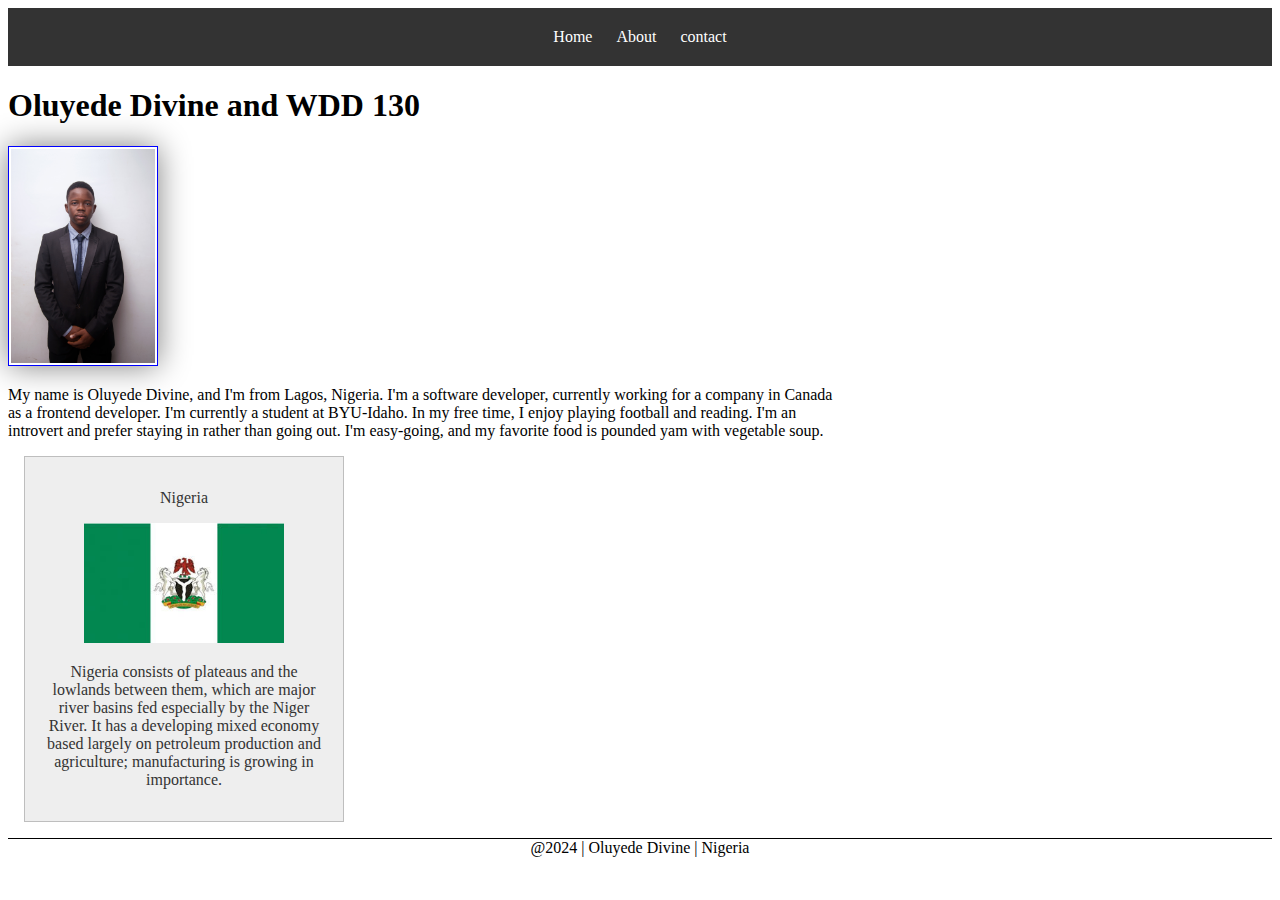
<file: index.html>
<!DOCTYPE html>
<html lang="en-US">
<head>
    <meta charset="UTF-8">
    <meta name="viewport" content="width=device-width, initial-scale=1.0">
    <meta name="description" content="Oluyede Divine's BYU-Idaho WDD 130 course home page">
    <meta name="author" content="Oluyede DIvine">
    <link rel="stylesheet" href="styles.css">
    <title>Oluyede Divine | WDD 130</title>
</head>
<body>
    <header>
        <nav>
            <a href="/home.html">Home</a>
            <a href="/about.html">About</a>
            <a href="/contact.html">contact</a>
        </nav>
    </header>
    <main>
        <h1>Oluyede Divine and WDD 130</h1>
        <img src="images/divine.JPG" alt="This is Oluyede Divine" width="200">
        <p>My name is Oluyede Divine, and I'm from Lagos, Nigeria. I'm a software developer, currently working for a company in Canada as a frontend developer. I'm currently a student at BYU-Idaho. In my free time, I enjoy playing football and reading. I'm an introvert and prefer staying in rather than going out. I'm easy-going, and my favorite food is pounded yam with vegetable soup.</p>
    </main>
    <aside>
        <p>Nigeria</p>
        <img src="images/NGN.jpeg" alt="Nigeria flag">
        <p>Nigeria consists of plateaus and the lowlands between them, which are major river basins fed especially by the Niger River. It has a developing mixed economy based largely on petroleum production and agriculture; manufacturing is growing in importance.</p>
    </aside>
    <footer>
        @2024 | Oluyede Divine | Nigeria
    </footer>
</body>
</html>
</file>
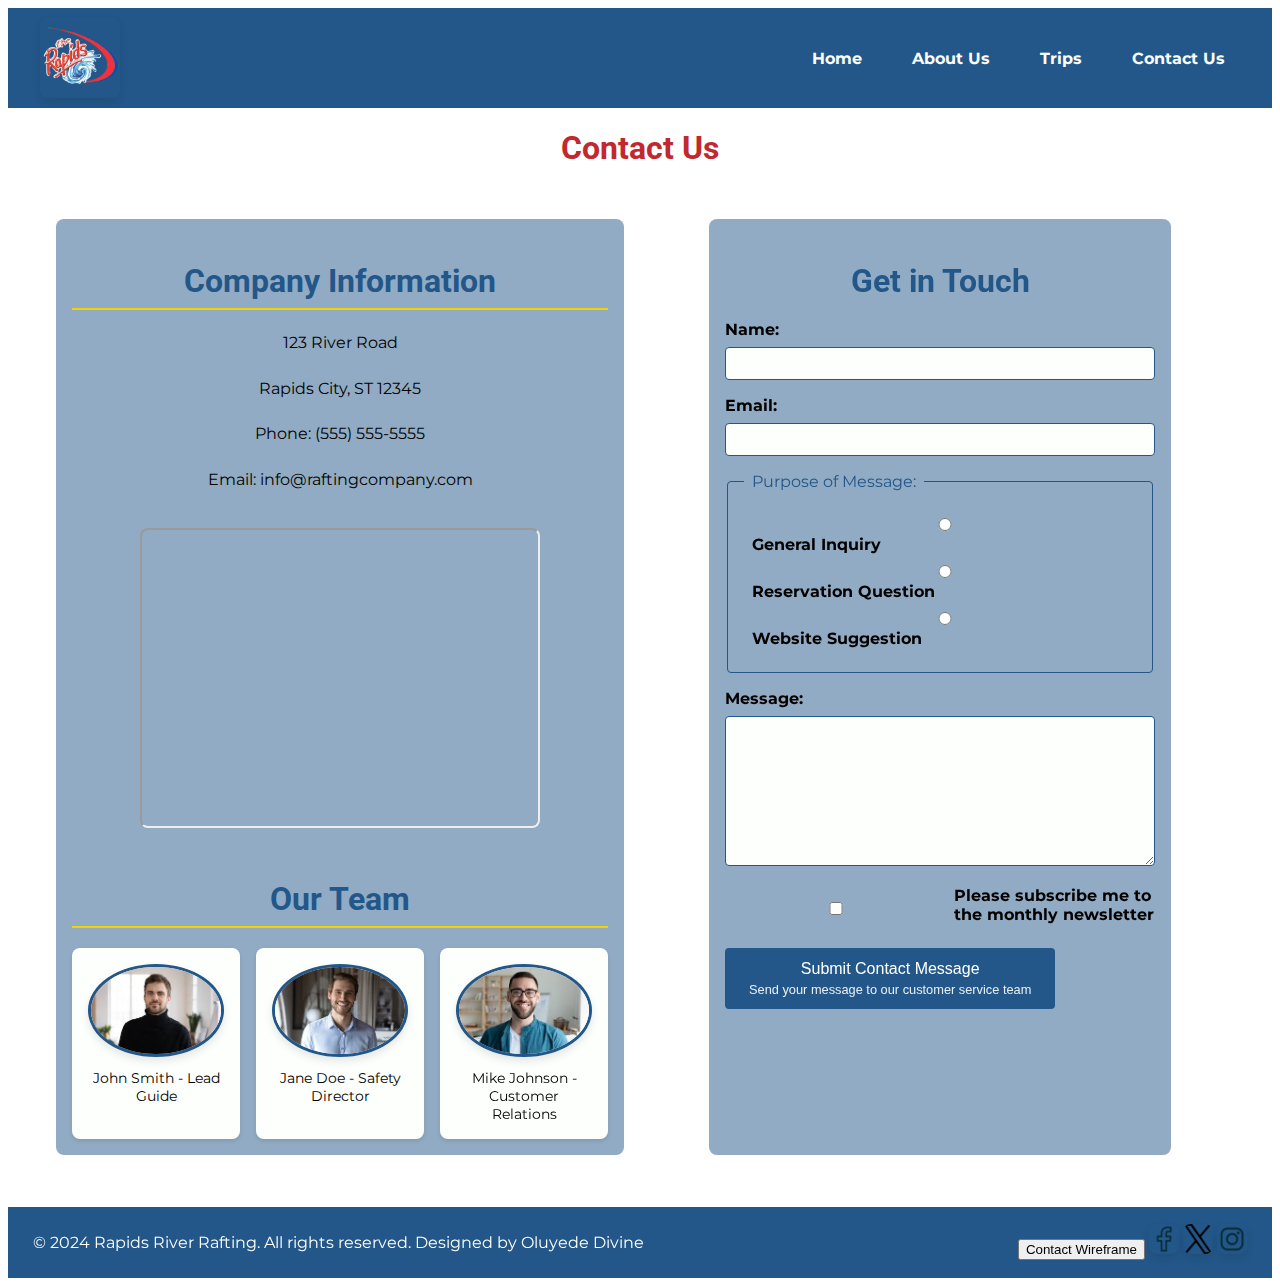
<file: wwr/contact.html>
<!DOCTYPE html>
<html lang="en">
<head>
    <meta charset="UTF-8">
    <meta name="viewport" content="width=device-width, initial-scale=1.0">
    <link rel="preconnect" href="https://fonts.googleapis.com">
    <link rel="preconnect" href="https://fonts.gstatic.com" crossorigin>
    <link href="https://fonts.googleapis.com/css2?family=Roboto:wght@400;700&display=swap" rel="stylesheet">
    <link href="https://fonts.googleapis.com/css2?family=Montserrat:ital,wght@0,100..900;1,100..900&family=Roboto:wght@400;700&display=swap" rel="stylesheet">
    <title>Rapids River Rafting - Contact Us</title>
    <link rel="stylesheet" href="styles/rafting.css">
</head>
<body>
    <header>
        <div class="header-content">
            <img src="images/Rapids_logo.png" alt="Rapids logo" class="logo">
            <nav>
                <ul>
                    <li><a href="index.html">Home</a></li>
                    <li><a href="about.html">About Us</a></li>
                    <li><a href="trips.html">Trips</a></li>
                    <li><a href="contact.html">Contact Us</a></li>
                </ul>
            </nav>
        </div>
    </header>

    <main>
        <h1>Contact Us</h1>
        
        <div class="contact-container">
            <section class="company-info">
                <h2>Company Information</h2>
                <address>
                    <p>123 River Road</p>
                    <p>Rapids City, ST 12345</p>
                    <p>Phone: (555) 555-5555</p>
                    <p>Email: info@raftingcompany.com</p>
                </address>
                
                <iframe src="https://www.google.com/maps/embed?pb=!1m18!1m12!1m3!1d253682.46310731795!2d3.1191424086628565!3d6.548369371686134!2m3!1f0!2f0!3f0!3m2!1i1024!2i768!4f13.1!3m3!1m2!1s0x103b8b2ae68280c1%3A0xdc9e87a367c3d9cb!2sLagos%2C%20Nigeria!5e0!3m2!1sen!2sus!4v1729362356438!5m2!1sen!2sus" 
                        width="400" height="300" 
                        allowfullscreen="" 
                        loading="lazy" 
                        referrerpolicy="no-referrer-when-downgrade">
                </iframe>
                
                <div class="team-section">
                    <h2>Our Team</h2>
                    <div class="employee-profiles">
                        <figure>
                            <img src="images/employee1.jpg" alt="John Smith - Lead Guide">
                            <figcaption>John Smith - Lead Guide</figcaption>
                        </figure>
                        <figure>
                            <img src="images/employee2.jpg" alt="Jane Doe - Safety Director">
                            <figcaption>Jane Doe - Safety Director</figcaption>
                        </figure>
                        <figure>
                            <img src="images/employee3.jpg" alt="Mike Johnson - Customer Relations">
                            <figcaption>Mike Johnson - Customer Relations</figcaption>
                        </figure>
                    </div>
                </div>
            </section>

            <section class="contact-form">
                <h2>Get in Touch</h2>
                <form id="contactForm">
                    <div class="form-group">
                        <label for="name">Name:</label>
                        <input type="text" id="name" name="name" required>
                    </div>

                    <div class="form-group">
                        <label for="email">Email:</label>
                        <input type="email" id="email" name="email" required>
                    </div>

                    <fieldset class="form-group">
                        <legend>Purpose of Message:</legend>
                        <div class="radio-group">
                            <input type="radio" id="inquiry" name="purpose" value="inquiry" required>
                            <label for="inquiry">General Inquiry</label>
                        </div>
                        <div class="radio-group">
                            <input type="radio" id="reservation" name="purpose" value="reservation">
                            <label for="reservation">Reservation Question</label>
                        </div>
                        <div class="radio-group">
                            <input type="radio" id="suggestion" name="purpose" value="suggestion">
                            <label for="suggestion">Website Suggestion</label>
                        </div>
                    </fieldset>

                    <div class="form-group">
                        <label for="message">Message:</label>
                        <textarea id="message" name="message" required></textarea>
                    </div>

                    <div class="form-group checkbox-group">
                        <input type="checkbox" id="newsletter" name="newsletter">
                        <label for="newsletter">Please subscribe me to the monthly newsletter</label>
                    </div>

                    <button type="submit" class="submit-button" aria-label="Submit contact form">
                        Submit Contact Message
                        <span class="button-description">Send your message to our customer service team</span>
                    </button>
                </form>
            </section>
        </div>
    </main>

    <footer>
        <p>&copy; 2024 Rapids River Rafting. All rights reserved. Designed by Oluyede Divine</p>
        <div class="sociallinks">
            <a href="https://app.moqups.com/9Sko97smsu7xzoMxuWSVR5xy9aswWJhj/view/page/ad64222d5">
                <button>Contact Wireframe</button>
            </a>
            <a href="https://facebook.com">
                <img src="images/facebook.webp" alt="facebook">
            </a>
            <a href="https://twitter.com">
                <img src="images/twitter.webp" alt="twitter">
            </a>
            <a href="https://instagram.com">
                <img src="images/instagram.webp" alt="instagram">
            </a>
        </div>
    </footer>
</body>
</html>
</file>
<file: styles.css>
* {
    box-sizing: border-box;
}

nav {
    background-color: #333;
    text-align: center;
    padding: 20px;
    overflow: hidden;
}

nav a {
    color: white;
    padding: 10px;
    text-decoration: none;
}

main {
    width: 840px;
}

main img {
    width: 150px;
    height: auto;
    border: 1px solid blue;
    padding: 2px;
    box-shadow: 0 0 30px gray;
}

aside {
    width: 20em;
    margin: 1rem;
    border: 1px solid rgba(0, 0, 0, 0.2);
    padding: 1em;
    background-color: #eee;
    color: #333;
    text-align: center;
}

aside img {
    width: 200px;
    height: auto;
}

p {
    padding: 0;
}

footer {
    margin-top: 15px;
    border-top: 1px solid #000;
    text-align: center;
}
</file>
<file: wwr/styles/rafting.css>
* {
    box-sizing: border-box;
}

:root {
    --primary-color: #235789;    
    --secondary-color: #C1292E;  
    --accent1-color: #F1D302;    
    --accent2-color: #90ABC3;   
    --text-color: #020100; 
    --light-text: #FDFFFC; 
}

body {
    font-family: "Montserrat", system-ui;
    font-optical-sizing: auto;
    font-style: normal;
    color: var(--text-color);
}

header {
    background-color: var(--primary-color);
    color: var(--light-text);
    padding: 10px 20px;
}

.header-content {
    display: grid;
    grid-template-columns: auto 1fr;
    align-items: center;
    max-width: 1200px;
    margin: 0 auto;
}

.logo {
    max-width: 120px;
    height: 80px;
}

nav {
    justify-self: end;
}

nav ul {
    list-style: none;
    display: flex;
    gap: 20px;
    margin: 0;
    padding: 0;
}

nav ul li a {
    color: var(--light-text);
    text-decoration: none;
    font-weight: bold;
    padding: 8px 15px;
    transition: background-color 0.3s ease;
}

nav ul li a:hover {
    background-color: var(--secondary-color);
    border-radius: 5px;
}

main {
    /* padding: 40px 20px; */
    text-align: center;
}

h1, h2 {
    color: var(--secondary-color);
    font-family: "Roboto", sans-serif;
}

section p, article p {
    line-height: 1.6;
    max-width: 800px;
    margin: 0 auto 20px;
}

main .hero {
    position: relative;
    background-image: url('../images/hero_bg.jpg');
    background-position: center;
    background-size: cover;
    background-repeat: no-repeat;
    height: 550px;
    display: flex;
    flex-direction: column;
    justify-content: center;
    align-items: center;
}

main .hero .opacity {
    position: absolute;
    background-color: var(--text-color);
    inset: 0;
    opacity: 0.5;
    width: 100%;
}

main .hero h1 {
    position: relative;
}

article {
    position: relative;
    width: 70%;
    margin: 0 auto;
    display: flex;
    justify-content: space-between;
    align-items: center;
    gap: 10px;
}

article p {
    color: var(--light-text);
}

article img {
    max-width: 40%;
    height: auto;
    margin: 20px 0;
}

main section {
    padding: 20px;
    background-color: var(--light-text);
    margin: 20px auto;
    max-width: 1200px;
}

section h2 {
    font-size: 2rem;
    margin-bottom: 20px;
}

.adventures {
    padding: 20px;
    background-color: var(--light-text);
    margin: 20px auto;
    max-width: 1200px;
}

.adventures h2 {
    font-size: 2rem;
    margin-bottom: 20px;
    text-align: center;
}

.adventure-grid {
    display: grid;
    grid-template-columns: repeat(5, 1fr);
    gap: 20px;
}

.adventure-grid figure {
    margin: 0;
    text-align: center;
}

img {
    width: 100%;
    height: 200px;
    object-fit: cover;
    border-radius: 8px;
    box-shadow: 0 4px 8px rgba(0, 0, 0, 0.1);
    transition: transform 0.3s ease-in-out;
}

img:hover {
    transform: scale(1.05);
}

.adventure-grid figcaption {
    margin-top: 10px;
    font-weight: bold;
}

.contact-container {
    display: grid;
    grid-template-columns: 1fr 1fr;
    gap: 2rem;
    max-width: 1200px;
    margin: 2rem auto;
    padding: 0 1rem;
}

.company-info {
    padding: 1rem;
    background-color: var(--accent2-color);
    border-radius: 8px;
    color: var(--text-color);
}

.company-info address {
    margin: 1rem 0;
    font-style: normal;
    line-height: 1.6;
}

.company-info iframe {
    width: 100%;
    max-width: 400px;
    height: 300px;
    border-radius: 8px;
    margin: 1rem 0;
}

.team-section {
    margin-top: 2rem;
}

.employee-profiles {
    display: grid;
    grid-template-columns: repeat(3, 1fr);
    gap: 1rem;
    margin-top: 1rem;
}

.employee-profiles figure {
    margin: 0;
    text-align: center;
    background-color: var(--light-text);
    padding: 1rem;
    border-radius: 8px;
    box-shadow: 0 2px 4px rgba(0, 0, 0, 0.1);
}

.employee-profiles img {
    width: 100%;
    max-width: 200px;
    height: auto;
    border-radius: 50%;
    margin-bottom: 0.5rem;
    border: 3px solid var(--primary-color);
}

.employee-profiles figcaption {
    font-size: 0.9rem;
    color: var(--text-color);
}

.contact-form {
    padding: 1rem;
    background-color: var(--accent2-color);
    border-radius: 8px;
    color: var(--text-color);
}

.contact-form h2 {
    color: var(--primary-color);
}

.form-group {
    margin-bottom: 1.5rem;
}

.form-group label {
    display: block;
    margin-bottom: 0.5rem;
    font-weight: bold;
    color: var(--text-color);
}

.form-group input[type="text"],
.form-group input[type="email"],
.form-group textarea {
    width: 100%;
    padding: 0.5rem;
    border: 1px solid var(--primary-color);
    border-radius: 4px;
    background-color: var(--light-text);
}

.form-group input[type="text"]:focus,
.form-group input[type="email"]:focus,
.form-group textarea:focus {
    outline: none;
    border-color: var(--accent1-color);
    box-shadow: 0 0 0 2px rgba(241, 211, 2, 0.2);
}

.form-group textarea {
    height: 150px;
    resize: vertical;
}

fieldset.form-group {
    border: 1px solid var(--primary-color);
    border-radius: 4px;
    padding: 1rem;
}

fieldset.form-group legend {
    color: var(--primary-color);
    padding: 0 0.5rem;
}

.radio-group {
    margin: 0.5rem 0;
}

.radio-group label {
    display: inline;
    margin-left: 0.5rem;
    font-weight: normal;
}

.checkbox-group {
    display: flex;
    align-items: center;
    gap: 0.5rem;
}

.checkbox-group label {
    display: inline;
    margin: 0;
    font-weight: normal;
}

.submit-button {
    background-color: var(--primary-color);
    color: var(--light-text);
    padding: 0.75rem 1.5rem;
    border: none;
    border-radius: 4px;
    cursor: pointer;
    font-size: 1rem;
    transition: all 0.3s ease;
    display: flex;
    flex-direction: column;
    align-items: center;
    gap: 0.25rem;
    width: auto;
    min-width: 200px;
}

.submit-button:hover {
    background-color: var(--secondary-color);
    transform: translateY(-1px);
    box-shadow: 0 2px 4px rgba(0, 0, 0, 0.1);
}

.submit-button:focus {
    outline: 3px solid var(--accent1-color);
    outline-offset: 2px;
}

.submit-button:active {
    transform: translateY(1px);
    box-shadow: none;
}

.button-description {
    font-size: 0.8rem;
    opacity: 0.9;
}

@media (forced-colors: active) {
    .submit-button {
        border: 2px solid currentColor;
    }
}

.submit-button[disabled] {
    background-color: var(--accent2-color);
    cursor: not-allowed;
    opacity: 0.7;
}

.company-info a {
    color: var(--primary-color);
    text-decoration: none;
}

.company-info a:hover {
    color: var(--secondary-color);
    text-decoration: underline;
}

.company-info h2,
.team-section h2 {
    color: var(--primary-color);
    border-bottom: 2px solid var(--accent1-color);
    padding-bottom: 0.5rem;
}

footer {
    background-color: var(--primary-color);
    color: var(--light-text);
    padding: 10px 25px;
    display: flex;
    justify-content: space-between;
    align-items: center;
}

footer img {
    width: 30px;
    height: auto;
}

footer a {
    text-decoration: none;
}

/* Hero Section */
.hero-home {
    position: relative;
    height: 600px;
    width: 100%;
    background-image: url('../images/rafting_trip.jpg');
    background-size: cover;
    background-position: center;
    margin-bottom: 2rem;
}

.hero-overlay {
    position: absolute;
    top: 0;
    left: 0;
    right: 0;
    bottom: 0;
    background-color: rgba(0, 0, 0, 0.4);
}

.hero-content {
    position: relative;
    max-width: 800px;
    margin: 0 auto;
    padding: 2rem;
    text-align: center;
    color: var(--light-text);
    z-index: 1;
    padding-top: 200px;
}

.hero-content h1 {
    font-size: 3rem;
    margin-bottom: 1rem;
    font-family: 'Montserrat', sans-serif;
}

/* Newsletter Section */
.newsletter {
    background-color: var(--accent2-color);
    padding: 3rem 1rem;
    text-align: center;
    margin-bottom: 2rem;
}

.signup-form {
    max-width: 500px;
    margin: 0 auto;
}

.form-group {
    margin-bottom: 1rem;
    text-align: left;
}

.form-group label {
    display: block;
    margin-bottom: 0.5rem;
    font-weight: bold;
}

.form-group input {
    width: 100%;
    padding: 0.5rem;
    border: 1px solid #ccc;
    border-radius: 4px;
}

.signup-form button {
    background-color: var(--primary-color);
    color: var(--light-text);
    padding: 0.75rem 1.5rem;
    border: none;
    border-radius: 4px;
    cursor: pointer;
    font-weight: bold;
}

.signup-form button:hover {
    background-color: var(--accent1-color);
}

/* Features Grid */
.features-grid {
    display: grid;
    grid-template-columns: 1fr 1fr;
    gap: 2rem;
    max-width: 1200px;
    margin: 0 auto;
    padding: 2rem;
}

.feature {
    text-align: center;
}

.feature img {
    width: 100%;
    height: 300px;
    object-fit: cover;
    border-radius: 8px;
    margin-bottom: 1rem;
}

.feature h3 {
    font-size: 1.5rem;
    margin-bottom: 1rem;
    font-family: 'Montserrat', sans-serif;
}

/* Call to Action Section */
.cta {
    background-color: var(--primary-color);
    color: var(--light-text);
    text-align: center;
    padding: 4rem 1rem;
    margin-top: 2rem;
}

.cta h2 {
    font-size: 2rem;
    margin-bottom: 1rem;
    font-family: 'Montserrat', sans-serif;
}

.cta p {
    margin-bottom: 2rem;
}

.cta-button {
    display: inline-block;
    background-color: var(--light-text);
    color: var(--primary-color);
    padding: 0.75rem 1.5rem;
    text-decoration: none;
    border-radius: 4px;
    font-weight: bold;
}

.cta-button:hover {
    background-color: var(--accent2-color);
}

/* Trips Page Specific Styles */
.trips-main {
    max-width: 1200px;
    margin: 0 auto;
    padding: 0 1rem;
}

/* Trip Cards Grid */
.trip-grid {
    display: grid;
    grid-template-columns: repeat(auto-fit, minmax(320px, 1fr));
    gap: 2.5rem;
    padding: 2rem 0;
    margin: 0 auto;
    max-width: 1400px;
}

.trip-card {
    display: flex;
    flex-direction: column;
    border: none;
    border-radius: 12px;
    overflow: hidden;
    background-color: var(--light-text);
    box-shadow: 0 4px 6px rgba(0, 0, 0, 0.1);
    transition: all 0.3s ease;
}

.trip-card:hover {
    transform: translateY(-8px);
    box-shadow: 0 8px 12px rgba(0, 0, 0, 0.15);
}

.trip-card img {
    width: 100%;
    height: 240px;
    object-fit: cover;
    transition: transform 0.3s ease;
}

.trip-card:hover img {
    transform: scale(1.05);
}

.trip-content {
    flex: 1;
    padding: 1.75rem;
    display: flex;
    flex-direction: column;
}

.trip-content h2 {
    font-size: 1.75rem;
    color: var(--primary-color);
    margin-bottom: 0.75rem;
}

.trip-highlight {
    color: var(--secondary-color);
    font-weight: 600;
    font-size: 1.1rem;
    margin-bottom: 1rem;
}

.trip-content p {
    color: var(--text-color);
    line-height: 1.6;
    margin-bottom: 1.5rem;
}

.trip-details {
    margin-top: auto;
    list-style: none;
    padding: 1.25rem 0 0;
    border-top: 1px solid rgba(0, 0, 0, 0.1);
}

.trip-details li {
    margin-bottom: 0.75rem;
    color: var(--text-color);
    display: flex;
    align-items: center;
    font-size: 0.95rem;
}

.trip-details li:last-child {
    margin-bottom: 0;
}

/* Trips Table Styles */
.trips-table-section {
    margin: 3rem 0;
    padding: 2rem;
    background-color: var(--light-text);
    border-radius: 8px;
    box-shadow: 0 2px 4px rgba(0, 0, 0, 0.1);
}

.trips-table-section h2 {
    color: var(--primary-color);
    text-align: center;
    margin-bottom: 2rem;
}

.table-container {
    overflow-x: auto;
}

.trips-table {
    width: 100%;
    border-collapse: collapse;
    margin: 0 auto;
}

.trips-table th,
.trips-table td {
    padding: 1rem;
    text-align: left;
    border-bottom: 1px solid var(--accent2-color);
}

.trips-table th {
    background-color: var(--primary-color);
    color: var(--light-text);
}

.trips-table tr:nth-child(even) {
    background-color: rgba(144, 171, 195, 0.1); /* var(--accent2-color) with opacity */
}

.trips-table tr:hover {
    background-color: rgba(241, 211, 2, 0.1); /* var(--accent1-color) with opacity */
}

/* CTA Section */
.trips-cta {
    background-color: var(--primary-color);
    color: var(--light-text);
    padding: 4rem 2rem;
    text-align: center;
    margin: 3rem -1rem;
}

.cta-content {
    max-width: 600px;
    margin: 0 auto;
}

.cta-content h2 {
    margin-bottom: 1rem;
}

.cta-content p {
    margin-bottom: 2rem;
}

.cta-button {
    display: inline-block;
    background-color: var(--accent1-color);
    color: var(--text-color);
    padding: 1rem 2rem;
    border-radius: 4px;
    text-decoration: none;
    font-weight: bold;
    transition: all 0.3s ease;
}

.cta-button:hover {
    background-color: var(--secondary-color);
    color: var(--light-text);
}

@media (max-width: 1000px) {
    .adventure-grid {
        grid-template-columns: repeat(3, 1fr);
    }
}

@media (max-width: 600px) {
    .adventure-grid {
        grid-template-columns: repeat(2, 1fr);
    }
}

@media (max-width: 768px) {
    .header-content {
        grid-template-columns: 1fr;
        justify-items: center;
        gap: 20px;
    }

    nav {
        justify-self: center;
    }

    nav ul {
        flex-direction: column;
        align-items: center;
    }

    article {
        flex-direction: column;
    }

    .contact-container {
        grid-template-columns: 1fr;
    }

    .employee-profiles {
        grid-template-columns: 1fr;
        gap: 2rem;
    }

    .features-grid {
        grid-template-columns: 1fr;
    }

    .hero-content h1 {
        font-size: 2rem;
    }

    .hero-home {
        height: 400px;
    }

    .hero-content {
        padding-top: 100px;
    }

    .trip-grid {
        grid-template-columns: 1fr;
    }

    .trips-table th,
    .trips-table td {
        padding: 0.5rem;
    }

    .trips-cta {
        padding: 2rem 1rem;
    }
}
</file>
